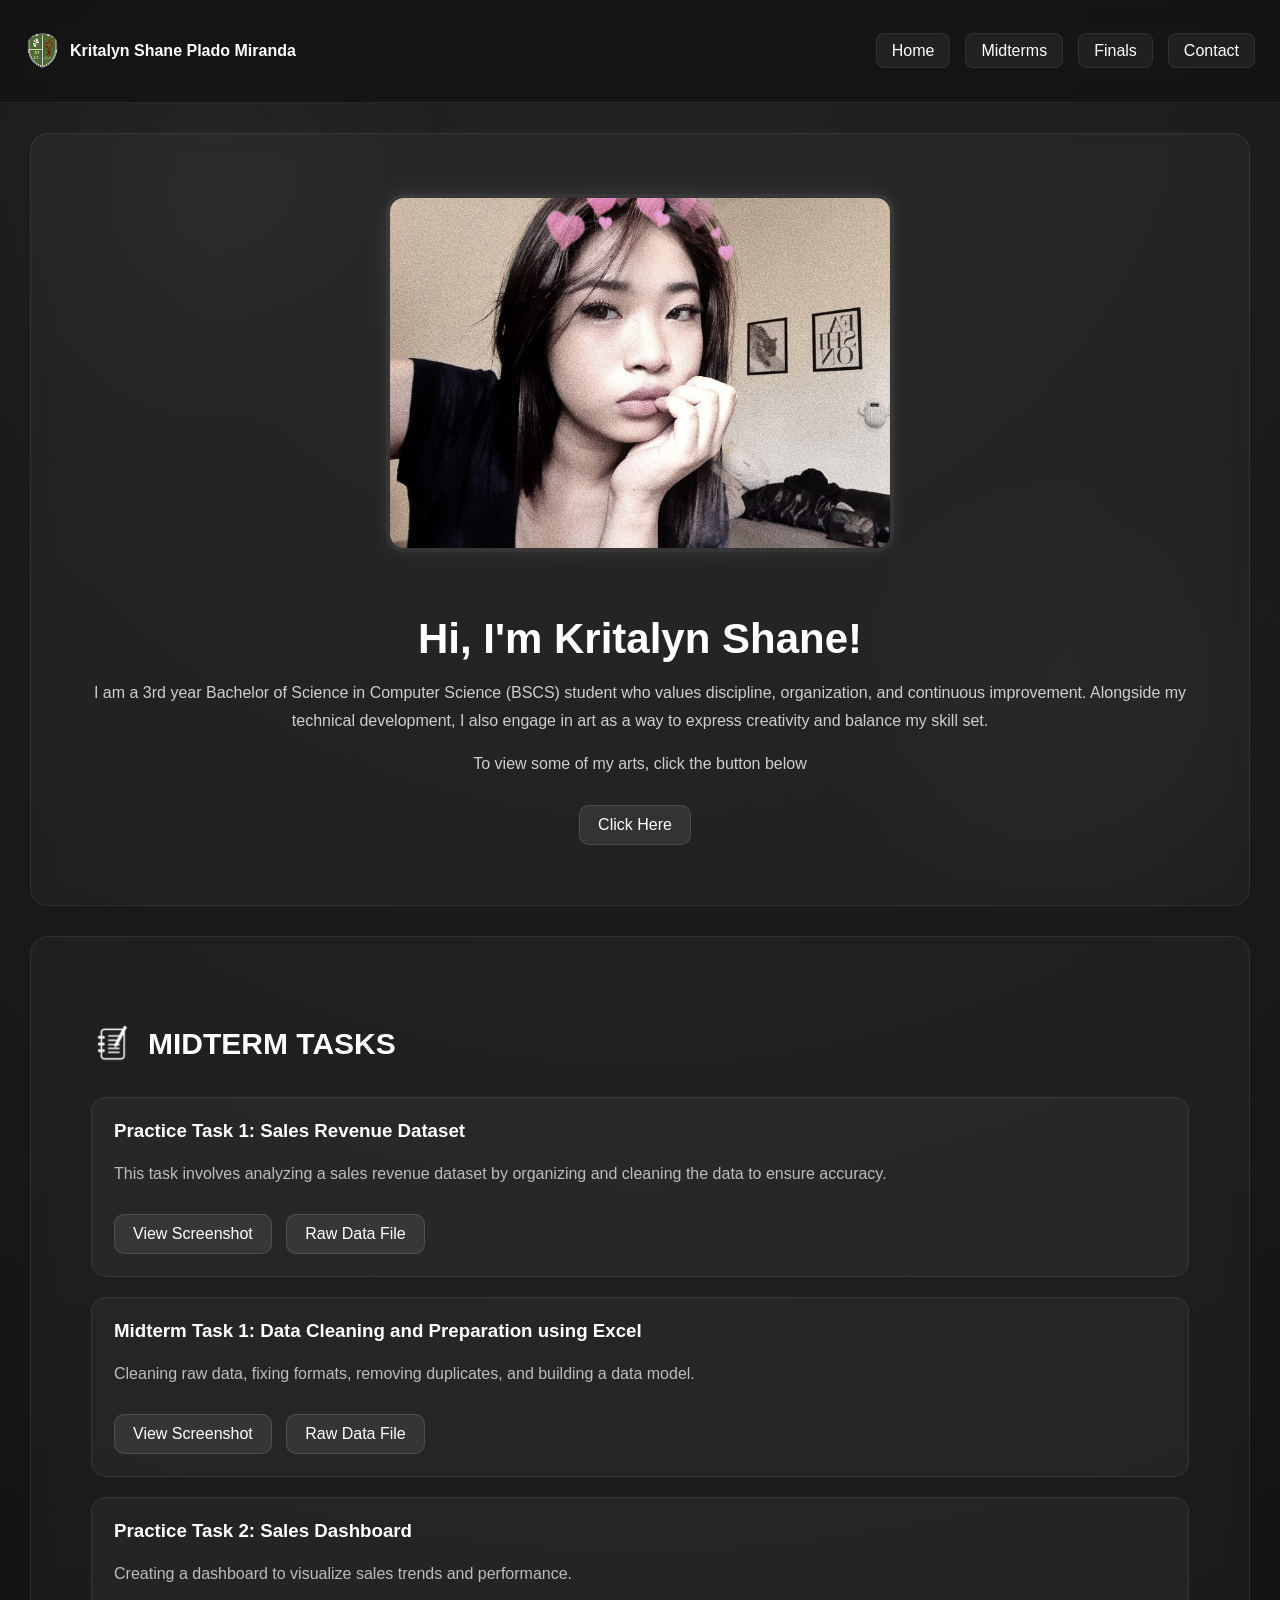
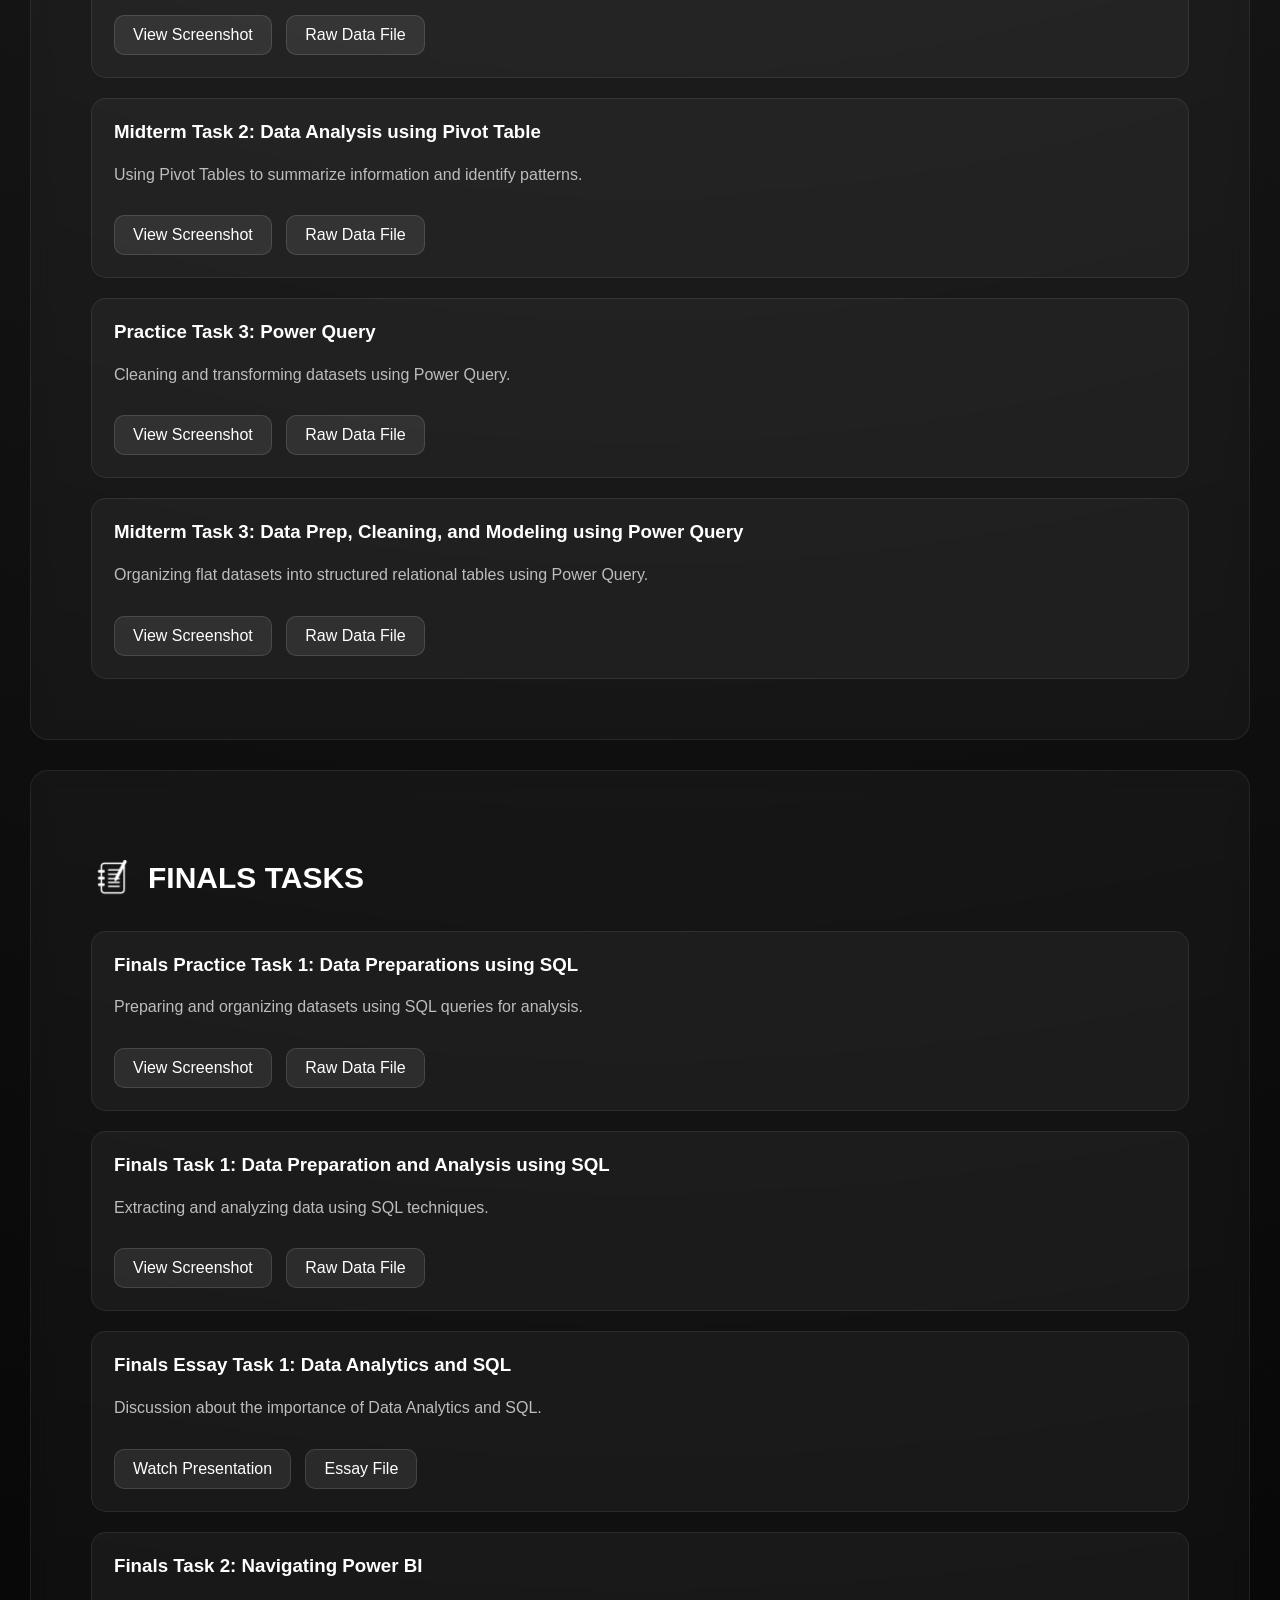
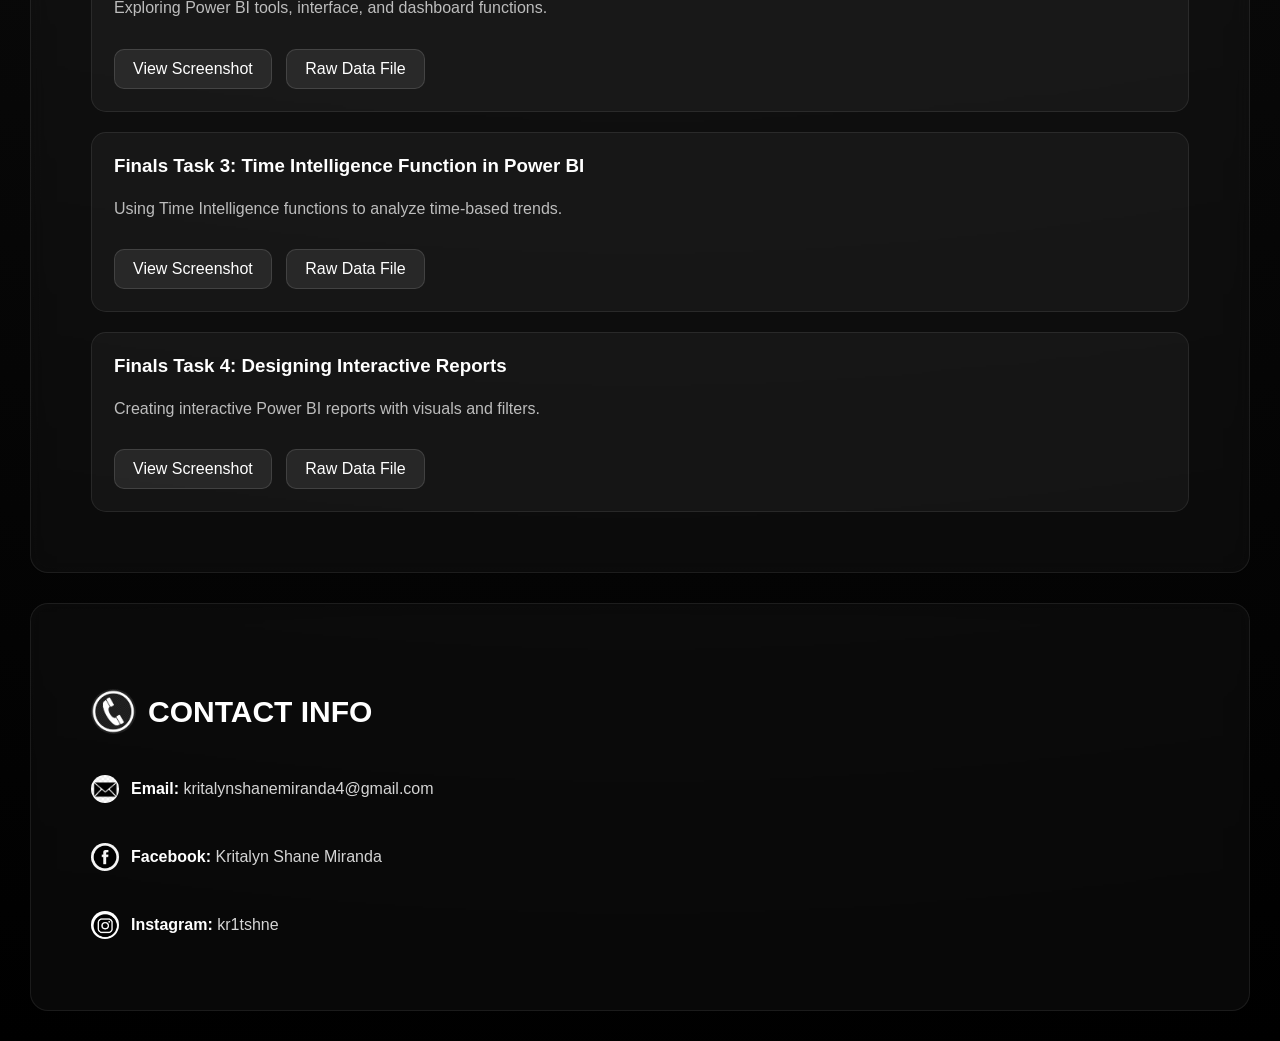
<file: index.html>
<!DOCTYPE html>
<html lang="en">
<head>
    <meta charset="UTF-8">
    <title>kritalynshanemiranda | Portfolio</title>
    <link rel="stylesheet" href="style.css">
</head>
<body>

<!-- NAVBAR -->
<nav>
    <h4 class="logo">
        <img src="IMG_1088.webp" alt="Logo">
        Kritalyn Shane Plado Miranda
    </h4>

    <ul>
        <li><a href="#home">Home</a></li>
        <li><a href="#projects">Midterms</a></li>
        <li><a href="#finals">Finals</a></li>
        <li><a href="#contact">Contact</a></li>
    </ul>
</nav>

<!-- HOME -->
<section id="home">
    <img src="profile.jpeg" class="profile">

    <h1>Hi, I'm Kritalyn Shane!</h1>

    <p>
        I am a 3rd year Bachelor of Science in Computer Science (BSCS) student who values discipline, organization, and continuous improvement. Alongside my technical development, I also engage in art as a way to express creativity and balance my skill set.
    </p>

    <p>To view some of my arts, click the button below</p>

    <a href="art.html" class="btn">Click Here</a>
</section>

<!-- MIDTERMS -->
<section id="projects">
    <h2 class="section-title">
        <img src="note.png" alt="Note Icon">
        MIDTERM TASKS
    </h2>

    <!-- Midterm Practice 1 -->
    <div class="card">
        <h3>Practice Task 1: Sales Revenue Dataset</h3>

        <p>
            This task involves analyzing a sales revenue dataset by organizing and cleaning the data to ensure accuracy.
        </p>

        <a href="Practice1.png" class="btn" target="_blank">
            View Screenshot
        </a>

        <a href="https://drive.google.com/drive/folders/1iW5CjuwyRGMs5hg2lZId0R4H6kApqkhz?usp=sharing" class="btn" target="_blank">
            Raw Data File
        </a>
    </div>

    <!-- Midterm Task 1 -->
    <div class="card">
        <h3>Midterm Task 1: Data Cleaning and Preparation using Excel</h3>

        <p>
            Cleaning raw data, fixing formats, removing duplicates, and building a data model.
        </p>

        <a href="Midterm1Task1.jpg" class="btn" target="_blank">
            View Screenshot
        </a>

        <a href="https://drive.google.com/drive/folders/1gGMeT0AhbieSxPLv9-3uyv5GThVauqpY?usp=sharing" class="btn" target="_blank">
            Raw Data File
        </a>
    </div>

    <!-- Midterm Practice 2 -->
    <div class="card">
        <h3>Practice Task 2: Sales Dashboard</h3>

        <p>
            Creating a dashboard to visualize sales trends and performance.
        </p>

        <a href="Practice2.png" class="btn" target="_blank">
            View Screenshot
        </a>

        <a href="https://drive.google.com/drive/folders/1IWuAh1xpOyBatYS_v6HT9tJiHusaqwxW?usp=sharing" class="btn" target="_blank">
            Raw Data File
        </a>
    </div>

    <!-- Midterm Task 2 -->
    <div class="card">
        <h3>Midterm Task 2: Data Analysis using Pivot Table</h3>

        <p>
            Using Pivot Tables to summarize information and identify patterns.
        </p>

        <a href="Midterm2Task2.png" class="btn" target="_blank">
            View Screenshot
        </a>

        <a href="https://drive.google.com/drive/folders/1roeSWvJIhULd9wstZJAowmBOeq2Qrxtb?usp=sharing" class="btn" target="_blank">
            Raw Data File
        </a>
    </div>

    <!-- Midterm Practice 3 -->
    <div class="card">
        <h3>Practice Task 3: Power Query</h3>

        <p>
            Cleaning and transforming datasets using Power Query.
        </p>

        <a href="Practice3.png" class="btn" target="_blank">
            View Screenshot
        </a>

        <a href="https://drive.google.com/drive/folders/1QmSURnu15BvWPjp_c0w8HE-JRQnAWVsr?usp=sharing" class="btn" target="_blank">
            Raw Data File
        </a>
    </div>

    <!-- Midterm Task 3 -->
    <div class="card">
        <h3>Midterm Task 3: Data Prep, Cleaning, and Modeling using Power Query</h3>

        <p>
            Organizing flat datasets into structured relational tables using Power Query.
        </p>

        <a href="Midterm3Task3.jpg" class="btn" target="_blank">
            View Screenshot
        </a>

        <a href="https://drive.google.com/drive/folders/1u29norGWncyuDqE0w6Fuah_TzYpitYJo?usp=sharing" class="btn" target="_blank">
            Raw Data File
        </a>
    </div>
</section>

<!-- FINALS -->
<section id="finals">
    <h2 class="section-title">
        <img src="note.png" alt="Note Icon">
        FINALS TASKS
    </h2>

    <div class="card">
        <h3>Finals Practice Task 1: Data Preparations using SQL</h3>

        <p>
            Preparing and organizing datasets using SQL queries for analysis.
        </p>

        <a href="FinalsPractice1.png" class="btn" target="_blank">
            View Screenshot
        </a>

        <a href="https://drive.google.com/drive/folders/1--1AgVzlJ2R6io0DTc_Onle3Enm7Hb39" class="btn" target="_blank">
            Raw Data File
        </a>
    </div>

    <div class="card">
        <h3>Finals Task 1: Data Preparation and Analysis using SQL</h3>

        <p>
            Extracting and analyzing data using SQL techniques.
        </p>

        <a href="FinalsTask1.png" class="btn" target="_blank">
            View Screenshot
        </a>

        <a href="https://drive.google.com/drive/folders/1AndQ3nhkL9JZzzhB11JwhXBsBBGGEJsK" class="btn" target="_blank">
            Raw Data File
        </a>
    </div>

    <div class="card">
        <h3>Finals Essay Task 1: Data Analytics and SQL</h3>

        <p>
            Discussion about the importance of Data Analytics and SQL.
        </p>

        <a href="https://youtu.be/hGCKdMsfU7g?si=UD2enTpvudFMszP8" class="btn" target="_blank">
            Watch Presentation
        </a>

        <a href="https://docs.google.com/file/d/1XAmPbRoi_6A6yfUoCkkmKvAKfBmWjnls/edit?usp=docslist_api&filetype=msword" class="btn" target="_blank">
            Essay File
        </a>
    </div>

    <div class="card">
        <h3>Finals Task 2: Navigating Power BI</h3>

        <p>
            Exploring Power BI tools, interface, and dashboard functions.
        </p>

        <a href="FinalsTask2.png" class="btn" target="_blank">
            View Screenshot
        </a>

        <a href="https://drive.google.com/drive/folders/1-24f0YuCMrmzV8uxYpvuja0SuJ70pjfY" class="btn" target="_blank">
            Raw Data File
        </a>
    </div>

    <div class="card">
        <h3>Finals Task 3: Time Intelligence Function in Power BI</h3>

        <p>
            Using Time Intelligence functions to analyze time-based trends.
        </p>

        <a href="FinalsTask3.png" class="btn" target="_blank">
            View Screenshot
        </a>

        <a href="https://drive.google.com/drive/folders/1-8tcSCZ5TNmcIgtwuM9D9N7z_s9xznYg" class="btn" target="_blank">
            Raw Data File
        </a>
    </div>

    <div class="card">
        <h3>Finals Task 4: Designing Interactive Reports</h3>

        <p>
            Creating interactive Power BI reports with visuals and filters.
        </p>

        <a href="FinalsTask4.png" class="btn" target="_blank">
            View Screenshot
        </a>
        
        <a href="https://drive.google.com/drive/folders/1-CK7iSgSdfudUbU09CotCQvtt8zOMkqE" class="btn" target="_blank">
            Raw Data File
        </a>
    </div>
</section>
    
<section id="contact">
    <h2 class="section-title">
        <img src="contact.png" alt="Contact Icon">
        CONTACT INFO
    </h2>

    <div class="contact-item">
        <img src="email_icon.jpg" alt="Email Icon">

        <p>
            <strong>Email:</strong>

            <a href="mailto:kritalynshanemiranda4@gmail.com">
                kritalynshanemiranda4@gmail.com
            </a>
        </p>
    </div>

    <div class="contact-item">
        <img src="facebook_icon.png" alt="Facebook Icon">

        <p>
            <strong>Facebook:</strong>

            <a href="https://www.facebook.com/share/1DBmPCsHwY/" target="_blank">
                Kritalyn Shane Miranda
            </a>
        </p>
    </div>

    <div class="contact-item">
        <img src="instagram_logo.jpg" alt="Instagram Icon">

        <p>
            <strong>Instagram:</strong>

            <a href="https://www.instagram.com/kr1tshne" target="_blank">
                kr1tshne
            </a>
        </p>
    </div>
</section>

</body>
</html>
</file>
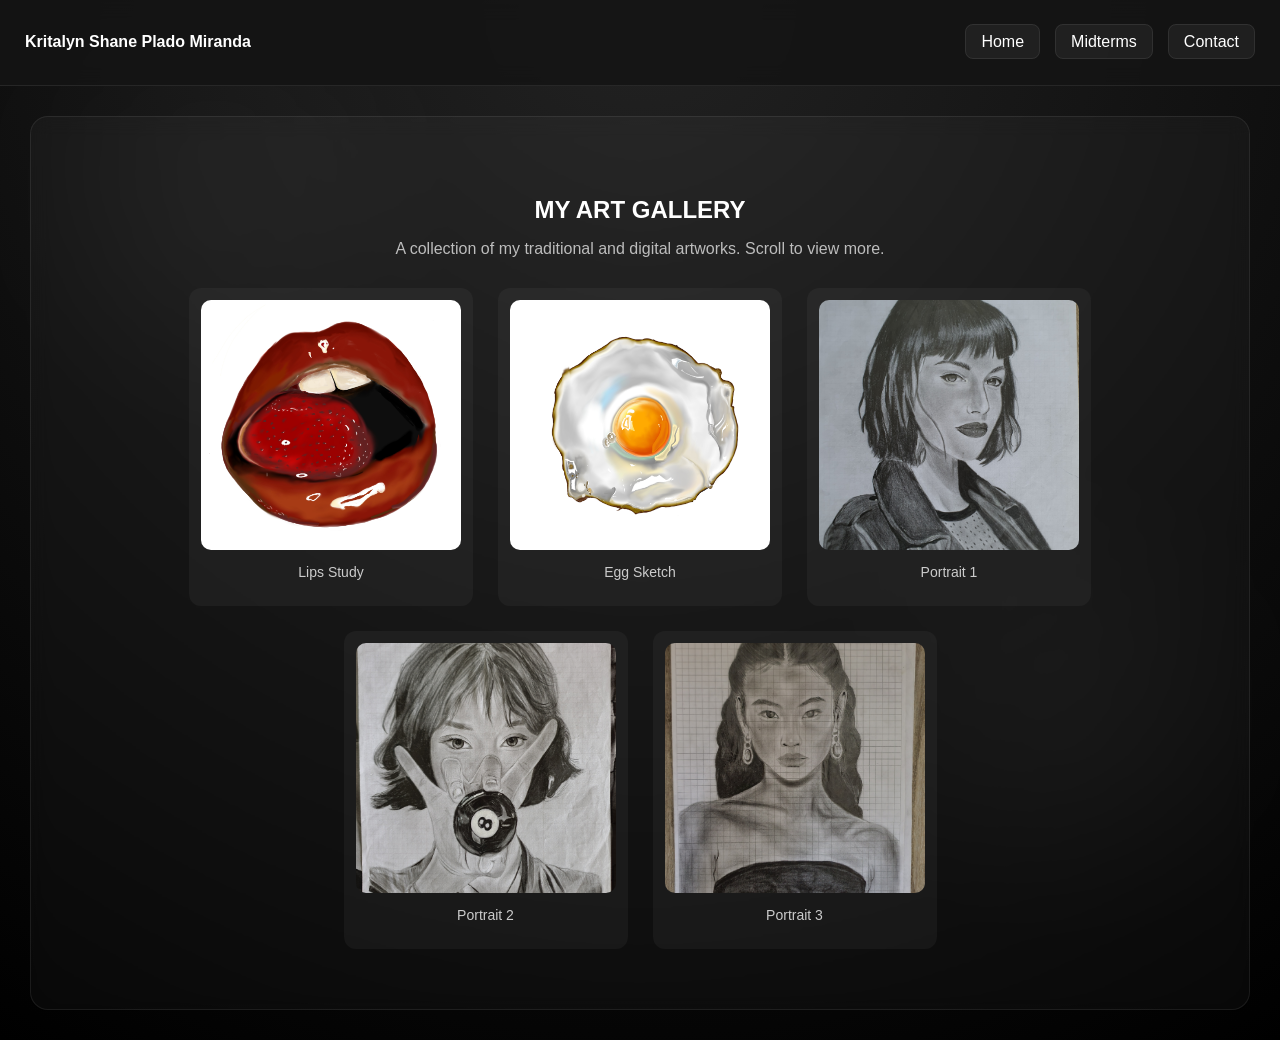
<file: art.html>
<!DOCTYPE html>
<html lang="en">
<head>
    <meta charset="UTF-8">
    <title>My Art | Kritalyn Shane Miranda</title>
    <link rel="stylesheet" href="style.css">
</head>

<body>

<nav>
    <h4>Kritalyn Shane Plado Miranda</h4>
    <ul>
        <li><a href="index.html#home">Home</a></li>
        <li><a href="index.html#projects">Midterms</a></li>
        <li><a href="index.html#contact">Contact</a></li>
    </ul>
</nav>

<!-- ART SECTION -->
<section id="art">
    <h2>MY ART GALLERY</h2>

    <p class="art-desc">
        A collection of my traditional and digital artworks. Scroll to view more.
    </p>

    <div class="art-grid">

        <div class="art-card">
            <img src="lips.jpg" alt="Lips Art">
            <p>Lips Study</p>
        </div>

        <div class="art-card">
            <img src="egg.jpg" alt="Egg Art">
            <p>Egg Sketch</p>
        </div>

        <div class="art-card">
            <img src="PortraitHandDrawn1.jpg" alt="Portrait 1">
            <p>Portrait 1</p>
        </div>

        <div class="art-card">
            <img src="PortraitHandDrawn2.jpg" alt="Portrait 2">
            <p>Portrait 2</p>
        </div>

        <div class="art-card">
            <img src="PortraitHandDrawn3.jpg" alt="Portrait 3">
            <p>Portrait 3</p>
        </div>

    </div>
</section>

</body>
</html>
    </div>
</section>

</body>
</html>
</file>
<file: style.css>
body {
    font-family: 'Poppins', Arial, sans-serif;
    background: radial-gradient(circle at top, #222 0%, #0d0d0d 60%, #000 100%);
    color: white;
    margin: 0;
    scroll-behavior: smooth;
}

nav {
    display: flex;
    justify-content: space-between;
    align-items: center;

    padding: 12px 25px;

    background: rgba(20, 20, 20, 0.9);
    backdrop-filter: blur(10px);

    position: sticky;
    top: 0;
    z-index: 1000;

    border-bottom: 1px solid rgba(255,255,255,0.08);
}

nav ul {
    display: flex;
    gap: 15px;
    list-style: none;

    margin: 0;
    padding: 0;
}

nav a {
    color: white;
    text-decoration: none;

    padding: 8px 15px;

    border-radius: 8px;

    background: rgba(255,255,255,0.05);
    border: 1px solid rgba(255,255,255,0.08);

    transition: 0.3s ease;
}

nav a:hover {
    background: rgba(255,255,255,0.12);
    transform: translateY(-2px);
}

.logo {
    display: flex;
    align-items: center;
    gap: 10px;

    font-size: 16px;
}

.logo img {
    width: 35px;
    height: 35px;

    border-radius: 50%;
    object-fit: cover;
}

section {
    padding: 60px;
    margin: 30px;

    background: rgba(255,255,255,0.03);

    border-radius: 18px;

    border: 1px solid rgba(255,255,255,0.08);

    backdrop-filter: blur(10px);
}


#home {
    text-align: center;
}

.profile {
    width: 500px;
    max-width: 100%;
    height: 350px;

    object-fit: cover;

    border-radius: 18px;

    margin-bottom: 25px;

    border: 4px solid rgba(255,255,255,0.08);

    box-shadow: 0 0 25px rgba(255,255,255,0.08);

    transition: 0.3s ease;
}

.profile:hover {
    transform: scale(1.03);
}

#home h1 {
    font-size: 42px;
    margin-bottom: 15px;
}

#home p {
    color: #cfcfcf;
    line-height: 1.7;
}

.section-title {
    display: flex;
    align-items: center;
    gap: 12px;

    margin-bottom: 30px;

    font-size: 30px;
}

.section-title img {
    width: 45px;
    height: 45px;

    border-radius: 50%;
    object-fit: cover;
}

.card {
    background: rgba(255,255,255,0.04);

    padding: 22px;

    margin-top: 20px;

    border-radius: 15px;

    border: 1px solid rgba(255,255,255,0.08);

    transition: 0.3s ease;
}

.card:hover {
    transform: translateY(-6px);
    box-shadow: 0 10px 30px rgba(255,255,255,0.08);
}

.card h3 {
    margin-top: 0;
    color: white;
}

.card p {
    color: #bdbdbd;
    line-height: 1.6;
}

/* =========================
   BUTTONS
========================= */
.btn {
    display: inline-block;

    margin-top: 12px;
    margin-right: 10px;

    padding: 10px 18px;

    border-radius: 10px;

    text-decoration: none;
    color: white;

    background: rgba(255,255,255,0.08);

    border: 1px solid rgba(255,255,255,0.12);

    transition: 0.3s ease;
}

.btn:hover {
    background: rgba(255,255,255,0.15);
    transform: translateY(-2px);
}

/* =========================
   CONTACT
========================= */
.contact-item {
    display: flex;
    align-items: center;

    gap: 12px;

    margin-top: 18px;
}

.contact-item img {
    width: 28px;
    height: 28px;

    object-fit: cover;

    border-radius: 50%;
}

.contact-item a {
    color: #d5d5d5;
    text-decoration: none;
}

.contact-item a:hover {
    color: white;
    text-decoration: underline;
}

/* =========================
   SCROLLBAR
========================= */
::-webkit-scrollbar {
    width: 8px;
}

::-webkit-scrollbar-track {
    background: #111;
}

::-webkit-scrollbar-thumb {
    background: #444;
    border-radius: 10px;
}

/* =========================
   BACKGROUND GLOW EFFECT
========================= */
body::before,
body::after {
    content: "";
    position: fixed;

    width: 300px;
    height: 300px;

    background: rgba(255,255,255,0.04);

    border-radius: 50%;

    filter: blur(100px);

    z-index: -1;
}

body::before {
    top: 5%;
    left: 5%;
}

body::after {
    bottom: 5%;
    right: 5%;
}

/* =========================
   ART GALLERY FIX (IMPORTANT)
========================= */

#art h2 {
    text-align: center;
    margin-bottom: 10px;
}

.art-desc {
    text-align: center;
    color: #bdbdbd;
    margin-bottom: 30px;
}

.art-grid {
    display: flex;
    flex-wrap: wrap;
    justify-content: center;
    gap: 25px;
}

.art-card {
    background: rgba(255,255,255,0.04);
    padding: 12px;

    border-radius: 12px;

    width: 260px;

    text-align: center;

    transition: transform 0.3s ease;
}

.art-card:hover {
    transform: translateY(-6px);
}

.art-card img {
    width: 100%;
    height: 250px;

    object-fit: cover;

    border-radius: 10px;

    transition: transform 0.3s ease;
}

.art-card img:hover {
    transform: scale(1.05);
}

.art-card p {
    margin-top: 10px;
    font-size: 14px;
    color: #ccc;
}

/* =========================
   MOBILE RESPONSIVE
========================= */
@media (max-width: 768px) {

    nav {
        flex-direction: column;
        gap: 10px;
    }

    nav ul {
        flex-wrap: wrap;
        justify-content: center;
    }

    section {
        padding: 30px;
        margin: 15px;
    }

    .profile {
        width: 100%;
        height: auto;
    }

    #home h1 {
        font-size: 32px;
    }

    .section-title {
        font-size: 24px;
    }

    .art-card {
        width: 90%;
    }
}
</file>
